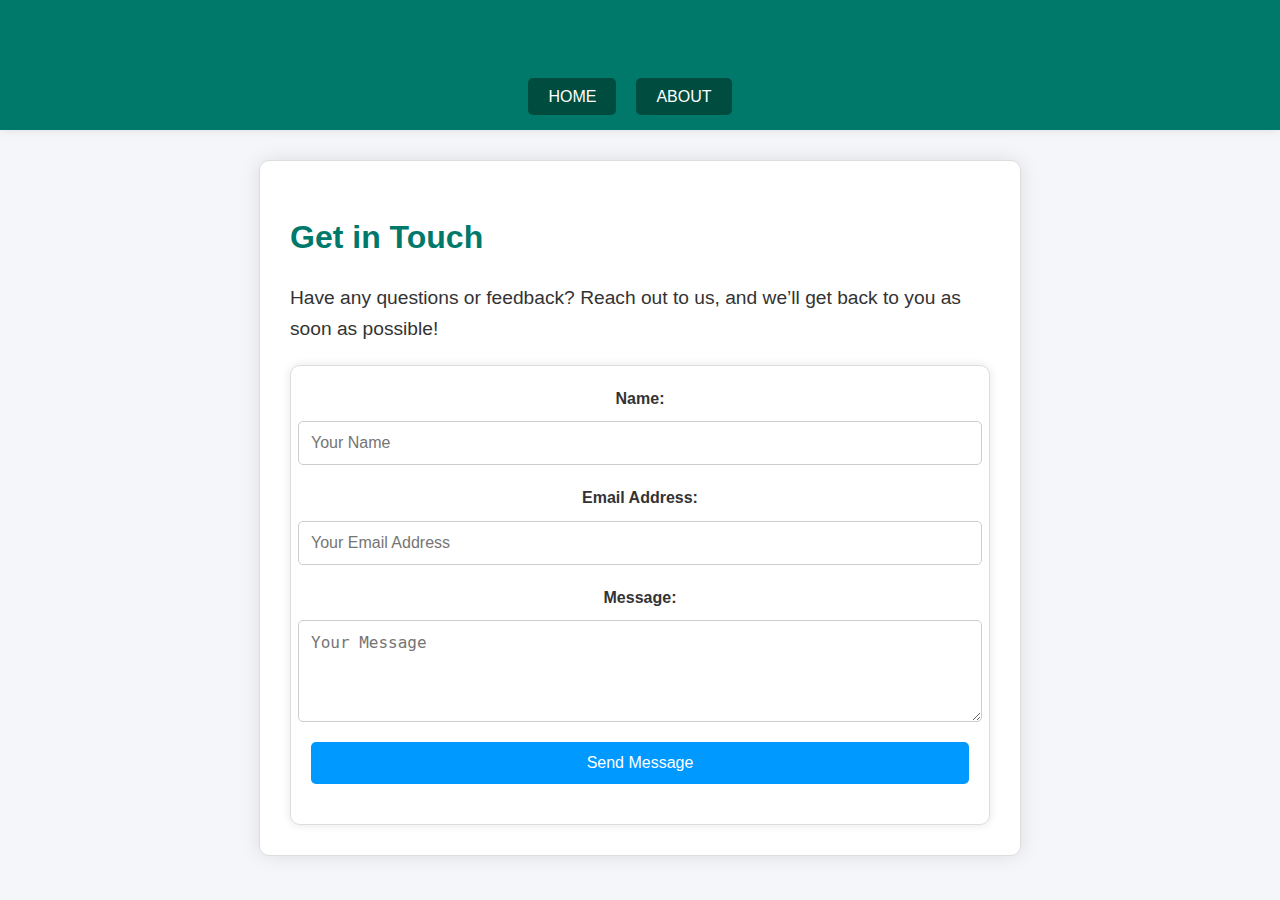
<file: contact_us.html>
<!DOCTYPE html>
<html lang="en">
<head>
    <meta charset="UTF-8">
    <meta name="viewport" content="width=device-width, initial-scale=1.0">
    <title>Contact Us</title>
    <style>
        body {
            font-family: 'Segoe UI', Tahoma, Geneva, Verdana, sans-serif;
            line-height: 1.6;
            color: #333;
            background-color: #f4f6f9; /* Light gray background */
            margin: 0;
            padding: 0;
        }

        header {
            background-color: #00796b; /* Green header */
            color: #ffffff;
            padding: 20px;
            text-align: center;
            box-shadow: 0 0 10px rgba(0, 0, 0, 0.1);
        }

        header h1 {
            font-size: 2.5rem;
            margin: 0;
        }

        nav ul {
            list-style: none;
            margin: 0;
            padding: 0;
            display: flex;
            justify-content: center;
        }

        nav li {
            margin-right: 20px;
        }

        .button {
            background-color: #004d40;
            color: #ffffff;
            padding: 10px 20px;
            border: none;
            border-radius: 5px;
            cursor: pointer;
            text-decoration: none;
            transition: background-color 0.3s ease;
        }

        .button:hover {
            background-color: #00332e;
        }

        .contact-section {
            background-color: #ffffff;
            padding: 30px;
            border: 1px solid #ddd;
            margin: 30px auto;
            width: 80%;
            max-width: 700px;
            box-shadow: 0 0 20px rgba(0, 0, 0, 0.1);
            border-radius: 10px;
        }

        h1 {
            color: #00796b;
            font-size: 2rem;
            margin-bottom: 20px;
        }

        p {
            font-size: 1.2rem;
            margin-bottom: 20px;
        }

        .contact-card {
            background-color: #ffffff;
            padding: 20px;
            border: 1px solid #ddd;
            margin-top: 20px;
            box-shadow: 0 0 10px rgba(0, 0, 0, 0.1);
            border-radius: 10px;
        }

        .contact-form {
            display: flex;
            flex-direction: column;
            align-items: center;
        }

        label {
            margin-bottom: 10px;
            font-weight: bold;
        }

        input, textarea {
            padding: 12px;
            margin-bottom: 20px;
            border: 1px solid #ccc;
            border-radius: 5px;
            width: 100%;
            font-size: 1rem;
        }

        input[type="submit"] {
            background-color: #0099ff;
            color: #ffffff;
            padding: 12px 25px;
            border: none;
            border-radius: 5px;
            cursor: pointer;
            font-size: 1rem;
            transition: background-color 0.3s ease;
        }

        input[type="submit"]:hover {
            background-color: #0077cc;
        }

        /* Responsive Design */
        @media (max-width: 768px) {
            header h1 {
                font-size: 2rem;
            }

            nav ul {
                flex-direction: column;
                align-items: center;
            }

            nav li {
                margin-bottom: 10px;
            }

            .contact-section {
                padding: 20px;
            }
        }

        @media (max-width: 480px) {
            header h1 {
                font-size: 1.5rem;
            }

            .contact-section {
                padding: 10px;
            }

            input, textarea {
                font-size: 0.9rem;
            }

            input[type="submit"] {
                font-size: 1rem;
            }
        }

    </style>
</head>
<body>
    <header>
        <h1>Contact Us</h1>
        <nav>
            <ul>
                <li><a href="Index.html" class="button">HOME</a></li>
                <li><a href="about.html" class="button">ABOUT</a></li>
            </ul>
        </nav>
    </header>

    <main>
        <section class="contact-section">
            <h1>Get in Touch</h1>
            <p>Have any questions or feedback? Reach out to us, and we’ll get back to you as soon as possible!</p>
            <div class="contact-card">
                <form class="contact-form" onsubmit="handleSubmit(event)">
                    <label for="name">Name:</label>
                    <input type="text" id="name" name="name" placeholder="Your Name" required>
                    
                    <label for="email">Email Address:</label>
                    <input type="email" id="email" name="email" placeholder="Your Email Address" required>
                    
                    <label for="message">Message:</label>
                    <textarea id="message" name="message" placeholder="Your Message" rows="4" required></textarea>
                    
                    <input type="submit" value="Send Message">
                </form>
            </div>
        </section>
    </main>

    <script>
        // JavaScript for handling form submission
        function handleSubmit(event) {
            event.preventDefault(); // Prevent form submission for demo
            alert("Thank you for contacting us. Your message has been sent!");
            document.querySelector('.contact-form').reset(); // Reset form fields
        }
    </script>
</body>
</html>
</file>
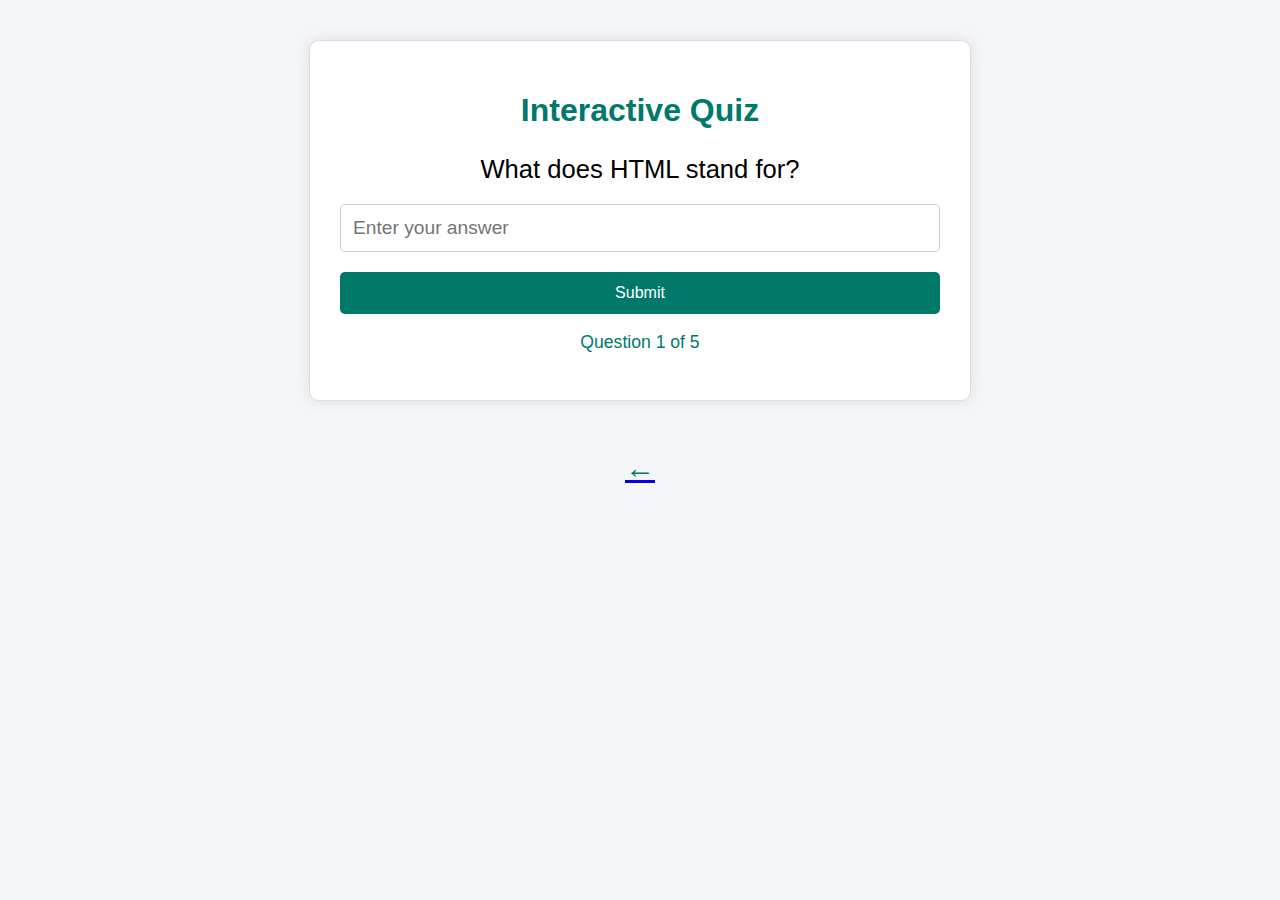
<file: indexx.html>
<!DOCTYPE html>
<html lang="en">
<head>
    <meta charset="UTF-8">
    <meta name="viewport" content="width=device-width, initial-scale=1.0">
    <title>Interactive Quiz</title>
    <style>
        body {
            font-family: 'Segoe UI', Tahoma, Geneva, Verdana, sans-serif;
            background-color: #f4f6f9;
            margin: 0;
            padding: 0;
        }

        .quiz-container {
            width: 80%;
            max-width: 600px;
            margin: 40px auto;
            background-color: #ffffff;
            padding: 30px;
            border: 1px solid #ddd;
            border-radius: 10px;
            box-shadow: 0 0 15px rgba(0, 0, 0, 0.1);
        }

        h1 {
            font-size: 2rem;
            color: #00796b;
            margin-bottom: 20px;
            text-align: center;
        }

        .button {
            background-color: #00a07d;
            color: #ffffff;
            padding: 12px 25px;
            border: none;
            border-radius: 5px;
            cursor: pointer;
            font-size: 20px;
            transition: background-color 0.3s ease;
        }

        .button:hover {
            background-color: #3e8e41;
        }

        #question {
            font-size: 1.6rem;
            margin-bottom: 20px;
            text-align: center;
        }

        #answer {
            width: 100%;
            padding: 12px;
            font-size: 1.2rem;
            margin-bottom: 20px;
            border: 1px solid #ccc;
            border-radius: 5px;
            box-sizing: border-box;
        }

        #submit {
            background-color: #00796b;
            color: white;
            padding: 12px 25px;
            border: none;
            border-radius: 5px;
            cursor: pointer;
            font-size: 1rem;
            width: 100%;
            transition: background-color 0.3s;
        }

        #submit:hover {
            background-color: #004d40;
        }

        #feedback {
            font-size: 1.2rem;
            color: #333;
            margin-bottom: 20px;
            text-align: center;
        }

        #progress {
            font-size: 1.1rem;
            color: #00796b;
            text-align: center;
        }

        .hidden {
            display: none;
        }

        /* Responsive Design */
        @media (max-width: 768px) {
            .quiz-container {
                width: 90%;
                padding: 20px;
            }

            h1 {
                font-size: 1.5rem;
            }

            #question {
                font-size: 1.4rem;
            }

            #answer {
                font-size: 1rem;
            }

            #submit {
                font-size: 1.1rem;
            }
        }

        /* Back Button Styles */
        .back-button {
            font-size: 30px;
            background: none;
            border: none;
            color: #00796b;
            cursor: pointer;
            display: block;
            margin: 20px auto;
            padding: 10px;
        }

        .back-button:hover {
            color: #004d40;
        }

    </style>
</head>
<body>
    <div class="quiz-container">
        <h1>Interactive Quiz</h1>
        <div id="question-container">
            <p id="question">What is the capital of France?</p>
            <input type="text" id="answer" placeholder="Enter your answer" />
            <button id="submit">Submit</button>
        </div>
        <p id="feedback" class="hidden"></p>
        <p id="progress">Question 1 of 3</p>
    </div>

    <!-- Back Button with Arrow Icon -->
    <a href="Index.html">
        <button class="back-button">&#8592;</button>
    </a>

    <script>
        // Quiz Data
        const quizData = [
        { question: "What does HTML stand for?", answer: "HyperText Markup Language" },
        { question: "What is the purpose of the <p> element in HTML?", answer: "Paragraph" },
        { question: " What is the purpose of the href attribute in HTML?", answer: "specify a URL" },
        { question: "What type of list is created using the <ul> element in HTML?", answer: "Unordered list" },
        { question: "What is the HTML tag for a line break?", answer: "<br>" }
        ];

        let currentQuestionIndex = 0;
        let score = 0;

        // DOM elements
        const questionElement = document.getElementById("question");
        const answerElement = document.getElementById("answer");
        const submitButton = document.getElementById("submit");
        const feedbackElement = document.getElementById("feedback");
        const progressElement = document.getElementById("progress");

        // Function to show the current question
        function loadQuestion() {
            const currentQuestion = quizData[currentQuestionIndex];
            questionElement.textContent = currentQuestion.question;
            answerElement.value = "";
            feedbackElement.textContent = "";
            progressElement.textContent = `Question ${currentQuestionIndex + 1} of ${quizData.length}`;
        }

        // Function to check the answer
        function checkAnswer() {
            const currentQuestion = quizData[currentQuestionIndex];
            const userAnswer = answerElement.value.trim().toLowerCase();

            if (userAnswer === currentQuestion.answer) {
                score++;
                feedbackElement.textContent = "Correct!";
                feedbackElement.style.color = "#4CAF50";
            } else {
                feedbackElement.textContent = "Incorrect! The correct answer was: " + currentQuestion.answer;
                feedbackElement.style.color = "#f44336";
            }

            feedbackElement.classList.remove("hidden");

            // Move to the next question or show final result
            currentQuestionIndex++;
            if (currentQuestionIndex < quizData.length) {
                setTimeout(loadQuestion, 1500);  // Load next question after 1.5 seconds
            } else {
                setTimeout(showResult, 1500);
            }
        }

        // Function to show the result after all questions are answered
        function showResult() {
            questionElement.textContent = `Quiz Completed! Your Score: ${score} out of ${quizData.length}`;
            answerElement.classList.add("hidden");
            submitButton.classList.add("hidden");
            feedbackElement.classList.add("hidden");
            progressElement.classList.add("hidden");
        }

        // Event Listener for Submit Button
        submitButton.addEventListener("click", checkAnswer);

        // Initial question load
        loadQuestion();
    </script>
</body>
</html>
</file>
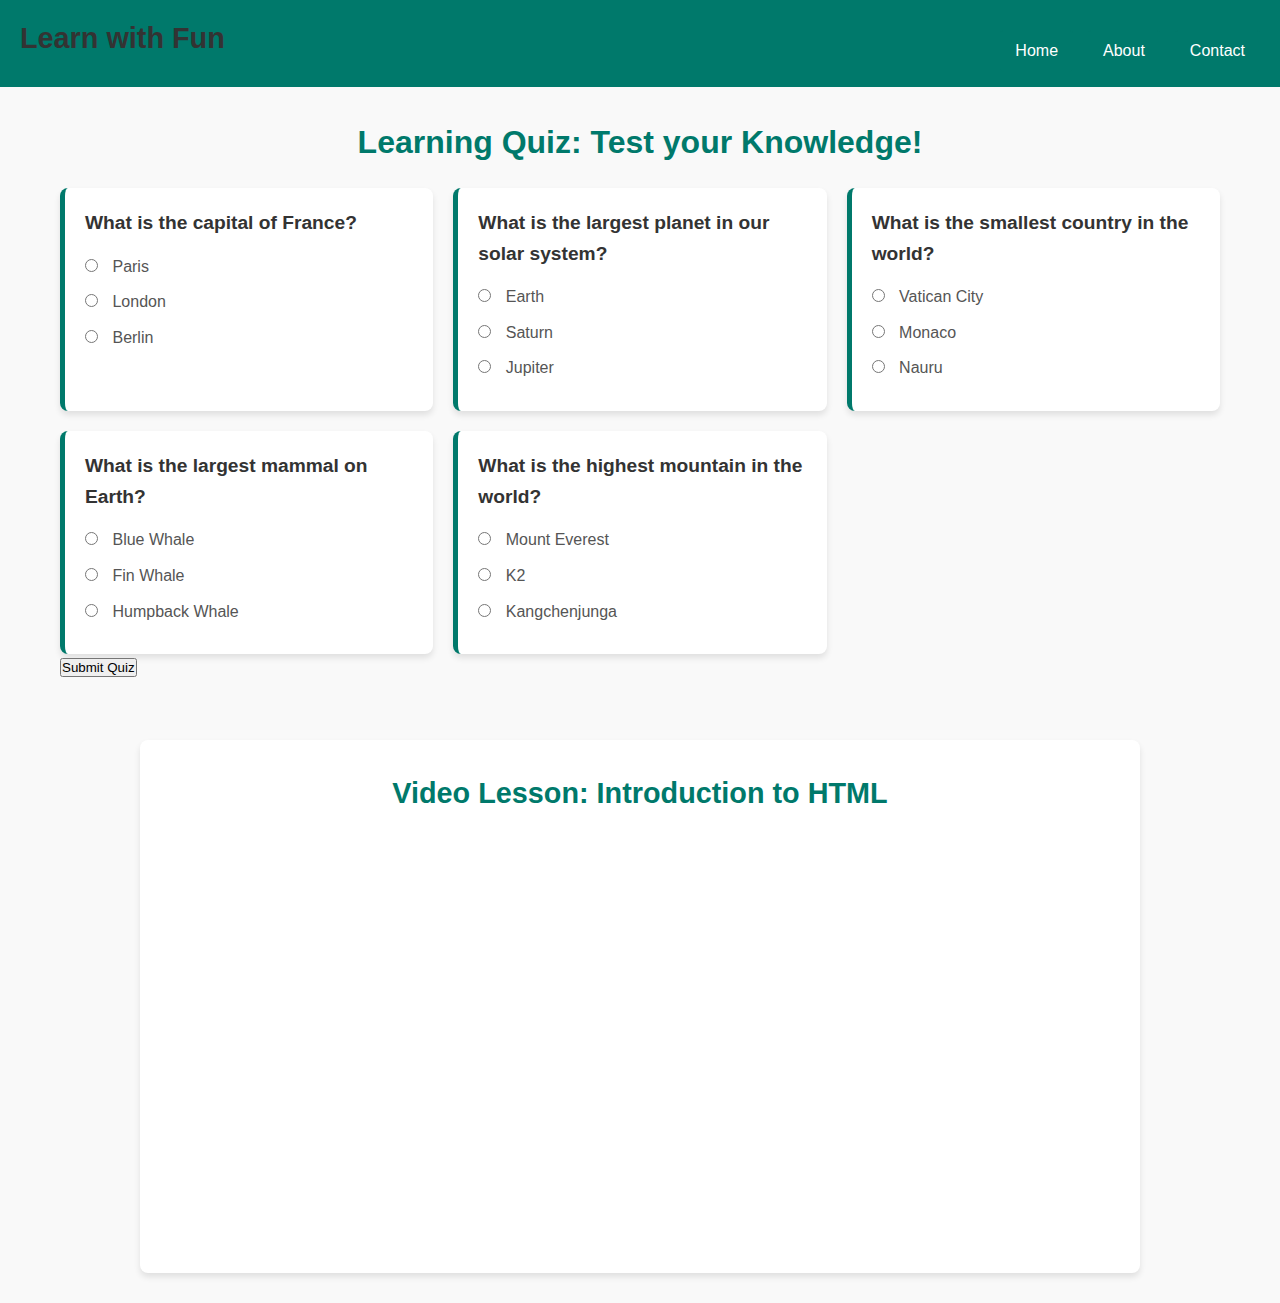
<file: Learn.html>
<!DOCTYPE html>
<html lang="en">
<head>
  <meta charset="UTF-8">
  <meta name="viewport" content="width=device-width, initial-scale=1.0">
  <title>Learn with Fun</title>
  <link rel="stylesheet" href="styles.css">
</head>
<body>
  <header class="header">
    <h1>Learn with Fun</h1>
    <nav>
      <ul>
        <li><a href="Index.html" class="button">Home</a></li>
        <li><a href="About.html" class="button">About</a></li>
        <li><a href="contact_us.html" class="button">Contact</a></li>
      </ul>
    </nav>
  </header>
  
  <!-- Quiz Section -->
  <section class="quiz">
    <h2>Learning Quiz: Test your Knowledge!</h2>
    <form id="quiz-form">
      <div class="quiz-cards">
        <div class="card">
          <h3>What is the capital of France?</h3>
          <ul>
            <li>
              <input type="radio" id="q1-paris" name="q1" value="Paris">
              <label for="q1-paris">Paris</label>
            </li>
            <li>
              <input type="radio" id="q1-london" name="q1" value="London">
              <label for="q1-london">London</label>
            </li>
            <li>
              <input type="radio" id="q1-berlin" name="q1" value="Berlin">
              <label for="q1-berlin">Berlin</label>
            </li>
          </ul>
        </div>
        <div class="card">
          <h3>What is the largest planet in our solar system?</h3>
          <ul>
            <li>
              <input type="radio" id="q2-earth" name="q2" value="Earth">
              <label for="q2-earth">Earth</label>
            </li>
            <li>
              <input type="radio" id="q2-saturn" name="q2" value="Saturn">
              <label for="q2-saturn">Saturn</label>
            </li>
            <li>
              <input type="radio" id="q2-jupiter" name="q2" value="Jupiter">
              <label for="q2-jupiter">Jupiter</label>
            </li>
          </ul>
        </div>
        <div class="card">
          <h3>What is the smallest country in the world?</h3>
          <ul>
            <li>
              <input type="radio" id="q3-vatican" name="q3" value="Vatican City">
              <label for="q3-vatican">Vatican City</label>
            </li>
            <li>
              <input type="radio" id="q3-monaco" name="q3" value="Monaco">
              <label for="q3-monaco">Monaco</label>
            </li>
            <li>
              <input type="radio" id="q3-nauru" name="q3" value="Nauru">
              <label for="q3-nauru">Nauru</label>
            </li>
          </ul>
        </div>
        <div class="card">
          <h3>What is the largest mammal on Earth?</h3>
          <ul>
            <li>
              <input type="radio" id="q4-blue-whale" name="q4" value="Blue Whale">
              <label for="q4-blue-whale">Blue Whale</label>
            </li>
            <li>
              <input type="radio" id="q4-fin-whale" name="q4" value="Fin Whale">
              <label for="q4-fin-whale">Fin Whale</label>
            </li>
            <li>
              <input type="radio" id="q4-humpback-whale" name="q4" value="Humpback Whale">
              <label for="q4-humpback-whale">Humpback Whale</label>
            </li>
          </ul>
        </div>
        <div class="card">
          <h3>What is the highest mountain in the world?</h3>
          <ul>
            <li>
              <input type="radio" id="q5-everest" name="q5" value="Mount Everest">
              <label for="q5-everest">Mount Everest</label>
            </li>
            <li>
              <input type="radio" id="q5-k2" name="q5" value="K2">
              <label for="q5-k2">K2</label>
            </li>
            <li>
              <input type="radio" id="q5-kangchenjunga" name="q5" value="Kangchenjunga">
              <label for="q5-kangchenjunga">Kangchenjunga</label>
            </li>
          </ul>
        </div>
      </div>
      <button type="button" onclick="submitQuiz()">Submit Quiz</button>
    </form>
  </section>
  
  <!-- Video Lesson Section -->
  <section class="video-lesson">
    <h2>Video Lesson: Introduction to HTML</h2>
    <iframe width="560" height="315" src="https://www.youtube.com/embed/dQw4w9WgXcQ" allowfullscreen></iframe>
  </section>

  <script>
    function submitQuiz() {
      const form = document.getElementById('quiz-form');
      const answers = {
        q1: 'Paris',
        q2: 'Jupiter',
        q3: 'Vatican City',
        q4: 'Blue Whale',
        q5: 'Mount Everest'
      };
      let score = 0;
      const results = [];

      for (let question in answers) {
        const selectedAnswer = form.querySelector(`input[name="${question}"]:checked`);
        if (selectedAnswer) {
          const isCorrect = selectedAnswer.value === answers[question];
          results.push(`${question}: ${isCorrect ? 'Correct' : 'Incorrect'}`);
          if (isCorrect) score++;
        } else {
          results.push(`${question}: No answer selected`);
        }
      }

      alert(`You scored ${score} out of 5\n\n${results.join('\n')}`);
    }
  </script>
</body>
</html>
</file>
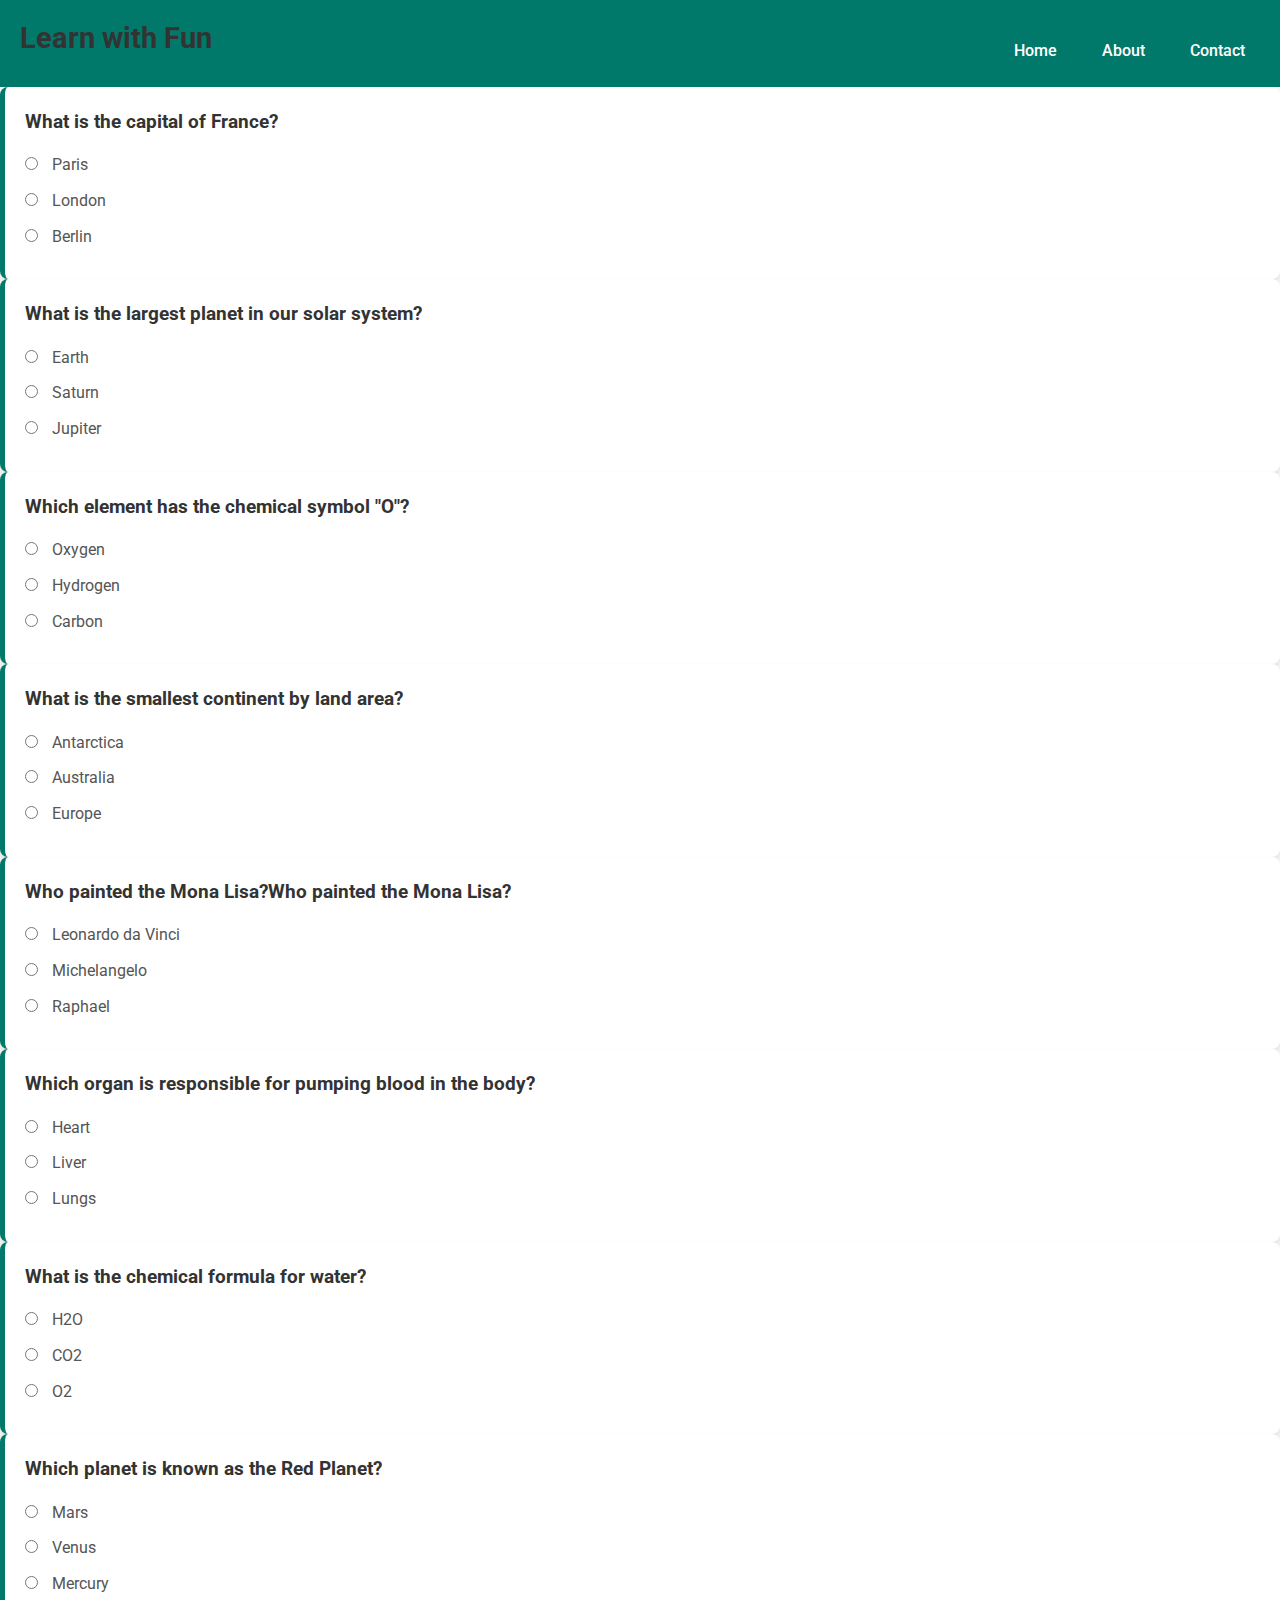
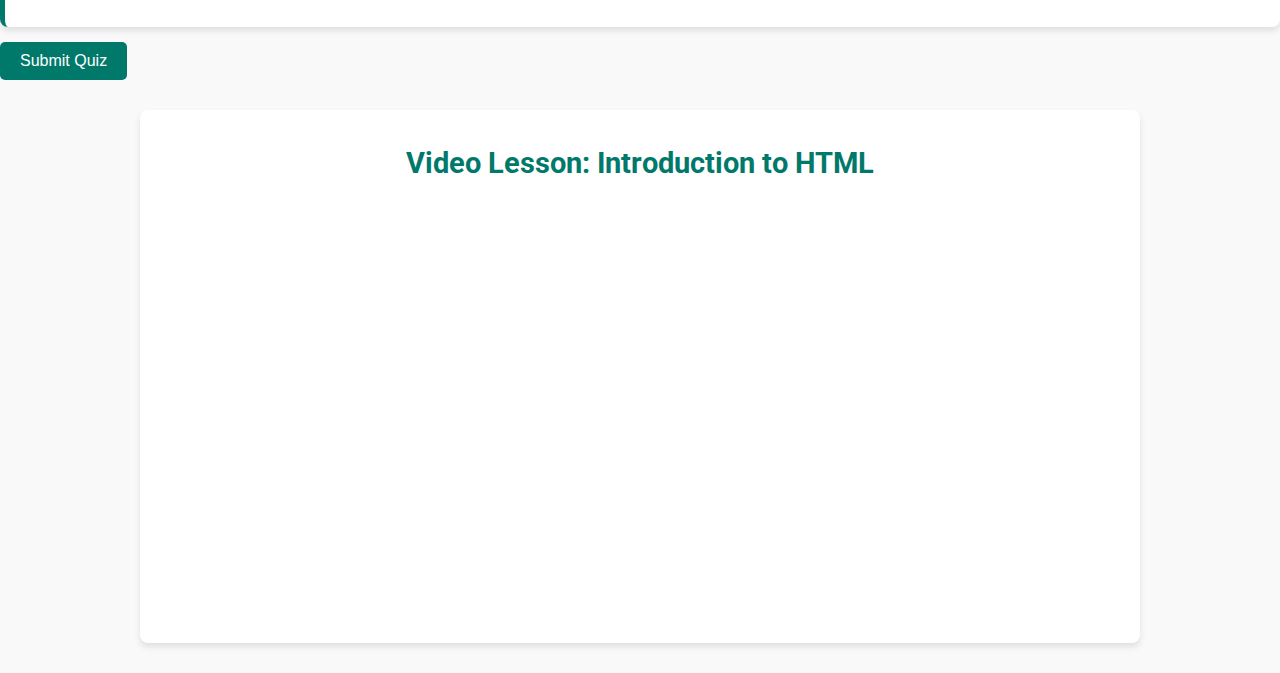
<file: learn.html>
<!DOCTYPE html>
<html lang="en">
<head>
  <meta charset="UTF-8">
  <meta name="viewport" content="width=device-width, initial-scale=1.0">
  <title>Learn with Fun</title>
  <link href="https://fonts.googleapis.com/css2?family=Roboto:wght@400;500;700&display=swap" rel="stylesheet">
  <link rel="stylesheet" href="styles.css">
</head>
<body>
  <header class="header">
    <h1>Learn with Fun</h1>
    <nav>
      <ul>
        <li><a href="index.html" class="button">Home</a></li>
        <li><a href="about.html" class="button">About</a></li>
        <li><a href="contact_us.html" class="button">Contact</a></li>
      </ul>
    </nav>
  </header>

  <form id="quiz-form">
    <!-- Card 1 -->
    <div class="card">
      <h3>What is the capital of France?</h3>
      <ul>
        <li>
          <input type="radio" id="q1-paris" name="q1" value="Paris">
          <label for="q1-paris">Paris</label>
        </li>
        <li>
          <input type="radio" id="q1-london" name="q1" value="London">
          <label for="q1-london">London</label>
        </li>
        <li>
          <input type="radio" id="q1-berlin" name="q1" value="Berlin">
          <label for="q1-berlin">Berlin</label>
        </li>
      </ul>
    </div>

    <!-- Card 2 -->
    <div class="card">
      <h3>What is the largest planet in our solar system?</h3>
      <ul>
        <li>
          <input type="radio" id="q2-earth" name="q2" value="Earth">
          <label for="q2-earth">Earth</label>
        </li>
        <li>
          <input type="radio" id="q2-saturn" name="q2" value="Saturn">
          <label for="q2-saturn">Saturn</label>
        </li>
        <li>
          <input type="radio" id="q2-jupiter" name="q2" value="Jupiter">
          <label for="q2-jupiter">Jupiter</label>
        </li>
      </ul>
    </div>

    <!-- Card 3 -->
    <div class="card">
      <h3>Which element has the chemical symbol "O"?</h3>
      <ul>
        <li>
          <input type="radio" id="q3-oxygen" name="q3" value="Oxygen">
          <label for="q3-oxygen">Oxygen</label>
        </li>
        <li>
          <input type="radio" id="q3-hydrogen" name="q3" value="Hydrogen">
          <label for="q3-hydrogen">Hydrogen</label>
        </li>
        <li>
          <input type="radio" id="q3-carbon" name="q3" value="Carbon">
          <label for="q3-carbon">Carbon</label>
        </li>
      </ul>
    </div>

    <!-- Card 4 -->
    <div class="card">
      <h3>What is the smallest continent by land area?</h3>
      <ul>
        <li>
          <input type="radio" id="q4-antarctica" name="q4" value="Antarctica">
          <label for="q4-antarctica">Antarctica</label>
        </li>
        <li>
          <input type="radio" id="q4-australia" name="q4" value="Australia">
          <label for="q4-australia">Australia</label>
        </li>
        <li>
          <input type="radio" id="q4-europe" name="q4" value="Europe">
          <label for="q4-europe">Europe</label>
        </li>
      </ul>
    </div>

    <!-- Card 5 -->
    <div class="card">
      <h3>Who painted the Mona Lisa?</ <h3>Who painted the Mona Lisa?</h3>
      <ul>
        <li>
          <input type="radio" id="q5-davinci" name="q5" value="Leonardo da Vinci">
          <label for="q5-davinci">Leonardo da Vinci</label>
        </li>
        <li>
          <input type="radio" id="q5-michelangelo" name="q5" value="Michelangelo">
          <label for="q5-michelangelo">Michelangelo</label>
        </li>
        <li>
          <input type="radio" id="q5-raphael" name="q5" value="Raphael">
          <label for="q5-raphael">Raphael</label>
        </li>
      </ul>
    </div>

    <!-- Card 6 -->
    <div class="card">
      <h3>Which organ is responsible for pumping blood in the body?</h3>
      <ul>
        <li>
          <input type="radio" id="q6-heart" name="q6" value="Heart">
          <label for="q6-heart">Heart</label>
        </li>
        <li>
          <input type="radio" id="q6-liver" name="q6" value="Liver">
          <label for="q6-liver">Liver</label>
        </li>
        <li>
          <input type="radio" id="q6-lungs" name="q6" value="Lungs">
          <label for="q6-lungs">Lungs</label>
        </li>
      </ul>
    </div>

    <!-- Card 7 -->
    <div class="card">
      <h3>What is the chemical formula for water?</h3>
      <ul>
        <li>
          <input type="radio" id="q7-h2o" name="q7" value="H2O">
          <label for="q7-h2o">H2O</label>
        </li>
        <li>
          <input type="radio" id="q7-co2" name="q7" value="CO2">
          <label for="q7-co2">CO2</label>
        </li>
        <li>
          <input type="radio" id="q7-o2" name="q7" value="O2">
          <label for="q7-o2">O2</label>
        </li>
      </ul>
    </div>

    <!-- Card 8 -->
    <div class="card">
      <h3>Which planet is known as the Red Planet?</h3>
      <ul>
        <li>
          <input type="radio" id="q8-mars" name="q8" value="Mars">
          <label for="q8-mars">Mars</label>
        </li>
        <li>
          <input type="radio" id="q8-venus" name="q8" value="Venus">
          <label for="q8-venus">Venus</label>
        </li>
        <li>
          <input type="radio" id="q8-mercury" name="q8" value="Mercury">
          <label for="q8-mercury">Mercury</label>
        </li>
      </ul>
    </div>
    <button type="button" onclick="submitQuiz()" class="button">Submit Quiz</button>
  </form>

  <!-- Video Lesson Section -->
  <section class="video-lesson" aria-labelledby="video-heading">
    <h2 id="video-heading">Video Lesson: Introduction to HTML</h2>
    <iframe width="560" height="315" src="https://www.youtube.com/embed/it1rTvBcfRg?si=3B_IhxBWCLHedNRq" title="YouTube video player" frameborder="0" allow="accelerometer; autoplay; clipboard-write; encrypted-media; gyroscope; picture-in-picture; web-share" referrerpolicy="strict-origin-when-cross-origin" allowfullscreen></iframe>
  </section>

  <script>
    const themeToggle = document.getElementById('theme-toggle');
    themeToggle.addEventListener('click', () => {
      document.body.classList.toggle('dark-mode');
      themeToggle.textContent = document.body.classList.contains('dark-mode') ? 'Switch to Light Mode' : 'Switch to Dark Mode';
    });

    function submitQuiz() {
      const form = document.getElementById('quiz-form');
      const answers = {
        q1: 'Paris',
        q2: 'Jupiter',
        q3: 'Oxygen',
        q4: 'Australia',
        q5: 'Leonardo da Vinci',
        q6: 'Heart',
        q7: 'H2O',
        q8: 'Mars'
      };
      let score = 0;
      const results = [];

      for (let question in answers) {
        const selectedAnswer = form.querySelector(`input[name="${question}"]:checked`);
        if (selectedAnswer) {
          const isCorrect = selectedAnswer.value === answers[question];
          results.push(`${question}: ${isCorrect ? 'Correct' : 'Incorrect'}`);
          if (isCorrect) score++;
        } else {
          results.push(`${question}: No answer selected`);
        }
      }

      alert(`You scored ${score} out of ${Object.keys(answers).length}\n\n${results.join('\n')}`);
    }
  </script>
</body>
</html>
</file>
<file: styles.css>
/* Global Styles */
* {
  box-sizing: border-box;
  margin: 0;
  padding: 0;
}

body {
  font-family: 'Roboto', Arial, sans-serif;
  line-height: 1.6;
  background-color: #f9f9f9;
  color: #333;
}

h1, h2, h3 {
  color: #333;
  margin-bottom: 10px;
}

a {
  text-decoration: none;
  color: inherit;
}

/* Header Styles */
.header {
  background-color: #00796b;
  color: #fff;
  padding: 15px 20px;
  display: flex;
  justify-content: space-between;
  align-items: center;
  position: sticky;
  top: 0;
  z-index: 1000;
}

.header h1 {
  font-size: 1.8rem;
}

.header nav ul {
  list-style: none;
  display: flex;
  gap: 15px;
}

.header nav li {
  margin: 0;
}

.header nav a {
  padding: 8px 15px;
  border-radius: 5px;
  font-weight: 500;
  transition: background-color 0.3s ease;
}

.header nav a:hover {
  background-color: rgba(255, 255, 255, 0.2);
}

.theme-toggle {
  background-color: #4caf50;
  color: #fff;
  border: none;
  padding: 8px 15px;
  border-radius: 5px;
  cursor: pointer;
  font-size: 1rem;
  transition: background-color 0.3s ease;
}

.theme-toggle:hover {
  background-color: #388e3c;
}

/* Quiz Section Styles */
.quiz {
  padding: 30px 20px;
  max-width: 1200px;
  margin: auto;
}

.quiz h2 {
  text-align: center;
  font-size: 2rem;
  margin-bottom: 20px;
  color: #00796b;
}

.quiz-cards {
  display: grid;
  grid-template-columns: repeat(auto-fit, minmax(300px, 1fr));
  gap: 20px;
}

.card {
  background-color: #ffffff;
  border-radius: 8px;
  box-shadow: 0 4px 6px rgba(0, 0, 0, 0.1);
  padding: 20px;
  transition: transform 0.3s ease, box-shadow 0.3s ease;
  border-left: 5px solid #00796b;
}

.card:hover {
  transform: translateY(-5px);
  box-shadow: 0 6px 10px rgba(0, 0, 0, 0.15);
}

.card h3 {
  font-size: 1.2rem;
  margin-bottom: 15px;
  color: #333;
}

.card ul {
  list-style: none;
  padding: 0;
  margin: 0;
}

.card li {
  margin-bottom: 10px;
}

.card input[type="radio"] {
  margin-right: 10px;
}

.card label {
  font-size: 1rem;
  color: #555;
  cursor: pointer;
}

.card label:hover {
  color: #00796b;
}

/* Button Styles */
.button {
  display: inline-block;
  background-color: #00796b;
  color: #fff;
  padding: 10px 20px;
  font-size: 1rem;
  font-weight: 500;
  border: none;
  border-radius: 5px;
  cursor: pointer;
  transition: background-color 0.3s ease, transform 0.2s ease;
  margin-top: 15px;
  text-align: center;
}

.button:hover {
  background-color: #005b4f;
  transform: translateY(-2px);
}

.button:active {
  transform: translateY(0);
}

/* Video Lesson Section */
.video-lesson {
  padding: 30px 20px;
  background-color: #ffffff;
  box-shadow: 0 4px 6px rgba(0, 0, 0, 0.1);
  border-radius: 8px;
  margin: 30px auto;
  max-width: 1000px;
  text-align: center;
}

.video-lesson h2 {
  margin-bottom: 20px;
  font-size: 1.8rem;
  color: #00796b;
}

.video-lesson iframe {
  width: 100%;
  height: 400px;
  border-radius: 8px;
  border: none;
}

/* Footer Styles */
footer {
  background-color: #333;
  color: #fff;
  padding: 20px;
  text-align: center;
}

footer ul {
  list-style: none;
  display: flex;
  justify-content: center;
  padding: 0;
  gap: 15px;
}

footer li {
  margin: 0;
}

footer a {
  color: #ffffff;
  padding: 5px 10px;
  border-radius: 5px;
  transition: background-color 0.3s ease;
}

footer a:hover {
  background-color: rgba(255, 255, 255, 0.2);
}

/* Responsive Design */
@media (max-width: 768px) {
  .header nav ul {
    flex-direction: column;
    gap: 10px;
  }

  .card {
    padding: 15px;
  }

  .video-lesson iframe {
    height: 250px;
  }
}

@media (max-width: 480px) {
  .header {
    flex-wrap: wrap;
    justify-content: center;
  }

  .header h1 {
    font-size: 1.5rem;
  }

  .button {
    padding: 8px 15px;
    font-size: 0.9rem;
  }

  .quiz h2 {
    font-size: 1.5rem;
  }
}
</file>
